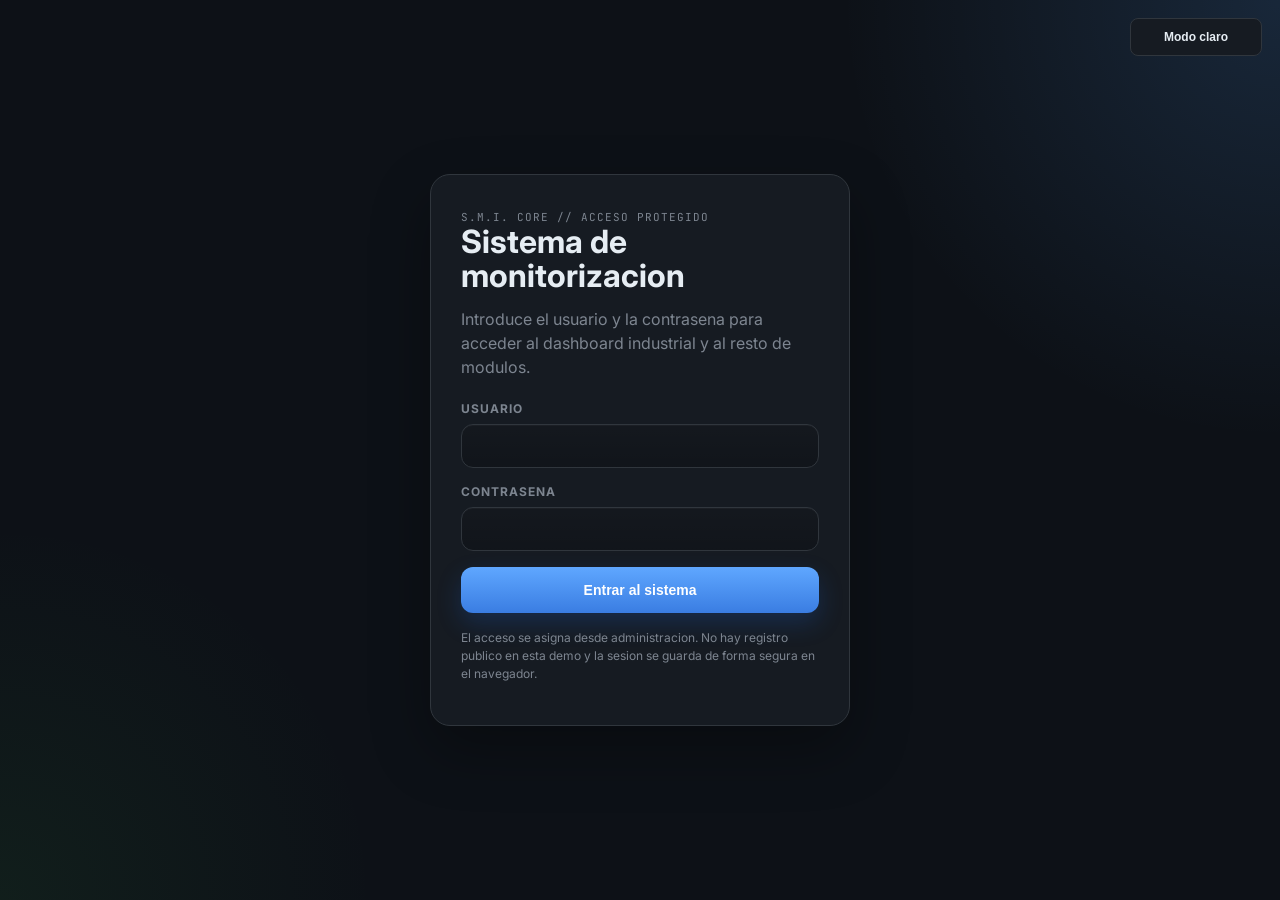
<file: login.html>
<!DOCTYPE html>
<html lang="es">
<head>
    <!--
        ============================================================================
        ARCHIVO: login.html
        DESCRIPCION GENERAL
        ============================================================================

        Este archivo implementa la pantalla de autenticacion del sistema
        S.M.I. CORE.

        Su objetivo principal consiste en solicitar las credenciales de acceso
        antes de permitir que un usuario acceda al dashboard industrial y al resto
        de modulos protegidos de la aplicacion.

        La autenticacion se realiza mediante un formulario HTML tradicional que
        envia el nombre de usuario y la contrasena al endpoint /login del backend.
        El servidor es el responsable de validar las credenciales y, cuando son
        correctas, crear la sesion correspondiente en el navegador.

        La pantalla incorpora tambien un campo oculto denominado "next". Este
        parametro permite conservar la pagina que el usuario intento abrir antes
        de ser redirigido al login. Una vez completada correctamente la
        autenticacion, el backend puede utilizar dicho valor para devolver al
        usuario a su destino original.

        El JavaScript de esta vista realiza principalmente dos tareas:
        - Recuperar de la URL el parametro "next" y copiarlo al campo oculto
          incluido en el formulario.
        - Detectar el parametro "error=1" para mostrar un mensaje cuando las
          credenciales introducidas no han sido validas.

        FLUJO GENERAL DE FUNCIONAMIENTO
        --------------------------------
        1. El usuario accede a la pantalla de login.
        2. Si existe un parametro "next" en la URL, se conserva como destino.
        3. El usuario introduce su nombre de usuario y contrasena.
        4. El navegador envia el formulario mediante POST al endpoint /login.
        5. El backend comprueba las credenciales recibidas.
        6. Si la autenticacion es correcta, el servidor crea la sesion y permite
           continuar hacia el destino correspondiente.
        7. Si las credenciales son incorrectas y el backend devuelve la vista con
           el parametro error=1, se muestra el aviso de acceso incorrecto.

        La seguridad real de la autenticacion corresponde al backend. Esta vista
        solamente recopila las credenciales y representa el resultado recibido.
        ============================================================================
    -->

    <!-- Define la codificacion de caracteres utilizada por el documento. -->
    <meta charset="UTF-8">

    <!--
        Permite que el contenido se adapte correctamente al ancho de dispositivos
        moviles y evita que el navegador utilice una escala de escritorio.
    -->
    <meta name="viewport" content="width=device-width, initial-scale=1.0">

    <!-- Titulo mostrado en la pestana del navegador. -->
    <title>S.M.I. CORE | Acceso</title>

    <!--
        Se recupera la preferencia visual almacenada en localStorage antes de que
        el navegador represente completamente la pagina.

        Si no existe ningun tema guardado bajo la clave "smi-theme", se utiliza
        "dark" como valor predeterminado. Esta ejecucion temprana evita cambios
        visuales perceptibles entre el momento de carga y la aplicacion del tema.
    -->
    <script>
        document.documentElement.setAttribute(
            'data-theme',
            localStorage.getItem('smi-theme') || 'dark'
        );
    </script>

    <!--
        Se cargan las tipografias utilizadas por la aplicacion.
        Inter se utiliza para los textos generales y JetBrains Mono para
        identificadores o textos de caracter tecnico.
    -->
    <link
        href="https://fonts.googleapis.com/css2?family=Inter:wght@400;600;700&family=JetBrains+Mono:wght@500&display=swap"
        rel="stylesheet">

    <!-- Hoja de estilos compartida con el resto de pantallas de S.M.I. CORE. -->
    <link href="theme.css" rel="stylesheet">

    <style>
        /*
         * =========================================================================
         * VARIABLES GLOBALES DE ESTILO
         * =========================================================================
         *
         * Las variables CSS centralizan los colores principales utilizados en la
         * pantalla de acceso. De esta forma se evita repetir valores y se facilita
         * la coherencia visual con el resto del sistema.
         */
        :root {
            --bg-main: #0d1117;
            --panel-bg: #161b22;
            --accent-blue: #58a6ff;
            --border: #30363d;
            --text-main: #e6edf3;
            --text-dim: #7d8590;
            --accent-red: #f85149;
        }

        /*
         * box-sizing: border-box provoca que el padding y los bordes formen parte
         * de la anchura y altura total calculada de los elementos.
         */
        *,
        *::before,
        *::after {
            box-sizing: border-box;
        }

        /*
         * =========================================================================
         * CONFIGURACION GENERAL DE LA PAGINA
         * =========================================================================
         *
         * Se utiliza CSS Grid para centrar el panel de autenticacion tanto
         * horizontal como verticalmente en la pantalla.
         *
         * Los degradados radiales aportan profundidad visual sin interferir con la
         * legibilidad del formulario.
         */
        body {
            margin: 0;
            min-height: 100vh;
            display: grid;
            place-items: center;

            background:
                radial-gradient(
                    circle at top right,
                    rgba(88, 166, 255, 0.15),
                    transparent 28%
                ),
                radial-gradient(
                    circle at bottom left,
                    rgba(63, 185, 80, 0.08),
                    transparent 24%
                ),
                var(--bg-main);

            color: var(--text-main);
            font-family: 'Inter', sans-serif;
            padding: 20px;
        }

        /*
         * =========================================================================
         * CONTENEDOR PRINCIPAL DEL LOGIN
         * =========================================================================
         *
         * La anchura queda limitada a 420 pixeles para mantener una estructura
         * compacta y facilitar la introduccion de credenciales.
         */
        .login-shell {
            width: min(100%, 420px);
            background: var(--panel-bg);
            border: 1px solid var(--border);
            border-radius: 20px;
            padding: 30px;
            overflow: hidden;
            box-shadow: 0 24px 60px rgba(0, 0, 0, 0.32);
        }

        /*
         * Bloque que contiene la identificacion visual y descripcion del sistema.
         */
        .brand {
            margin-bottom: 22px;
        }

        /*
         * Titulo principal de la pantalla.
         */
        .brand h1 {
            margin: 0 0 4px;
            font-size: 2rem;
            line-height: 1.05;
        }

        /*
         * Los textos secundarios utilizan un tono menos destacado para mantener
         * una jerarquia visual clara.
         */
        .brand small,
        .brand p {
            color: var(--text-dim);
        }

        /*
         * La etiqueta superior utiliza una fuente monoespaciada para reforzar su
         * caracter tecnico.
         */
        .brand small {
            font-family: 'JetBrains Mono', monospace;
            font-size: 11px;
            letter-spacing: 1px;
        }

        /*
         * Texto explicativo mostrado bajo el titulo de la aplicacion.
         */
        .brand p {
            margin: 14px 0 0;
            line-height: 1.5;
        }

        /*
         * =========================================================================
         * FORMULARIO DE AUTENTICACION
         * =========================================================================
         *
         * El formulario se organiza verticalmente utilizando CSS Grid.
         */
        form {
            display: grid;
            gap: 16px;
        }

        /*
         * Cada campo agrupa su etiqueta y su elemento de entrada.
         */
        .field {
            display: grid;
            gap: 8px;
        }

        /*
         * Estilo de las etiquetas correspondientes a usuario y contrasena.
         */
        .field label {
            font-size: 12px;
            font-weight: 700;
            letter-spacing: 0.08em;
            text-transform: uppercase;
            color: var(--text-dim);
        }

        /*
         * Los campos ocupan todo el ancho disponible dentro del formulario.
         */
        .field input {
            display: block;
            width: 100%;
            max-width: 100%;
            min-width: 0;
        }

        /*
         * =========================================================================
         * MENSAJE DE ERROR DE AUTENTICACION
         * =========================================================================
         *
         * El aviso permanece oculto mientras no exista ningun error.
         */
        .login-error {
            margin: 0 0 16px;
            padding: 12px 14px;
            border-radius: 12px;
            border: 1px solid rgba(248, 81, 73, 0.35);
            background: rgba(248, 81, 73, 0.08);
            color: #ffb0ac;
            font-size: 13px;
            display: none;
        }

        /*
         * JavaScript anade la clase "visible" cuando la URL indica que las
         * credenciales introducidas no han sido validas.
         */
        .login-error.visible {
            display: block;
        }

        /*
         * =========================================================================
         * BOTON DE ACCESO
         * =========================================================================
         *
         * El boton envia el formulario utilizando el comportamiento HTML
         * establecido mediante method="post" y action="/login".
         */
        .btn-login {
            width: 100%;
            min-height: 46px;
            border: none;
            border-radius: 12px;
            background: linear-gradient(180deg, #5fa7ff 0%, #3a7de2 100%);
            color: #ffffff;
            font-weight: 700;
            font-size: 14px;
            cursor: pointer;
            box-shadow: 0 10px 24px rgba(31, 102, 209, 0.24);
        }

        /*
         * Texto auxiliar situado al final del panel.
         */
        .helper {
            margin-top: 16px;
            color: var(--text-dim);
            font-size: 12px;
            line-height: 1.5;
        }

        /*
         * =========================================================================
         * DISENO RESPONSIVE
         * =========================================================================
         *
         * En pantallas de reducido tamano se disminuyen los espacios interiores y
         * el tamano del titulo para aprovechar mejor el espacio disponible.
         */
        @media (max-width: 560px) {
            .login-shell {
                padding: 22px 18px;
                border-radius: 18px;
            }

            .brand h1 {
                font-size: 1.7rem;
            }
        }
    </style>
</head>

<body class="login-page">

    <!--
        ============================================================================
        CONTENIDO PRINCIPAL DE AUTENTICACION
        ============================================================================
        El panel concentra toda la informacion y controles necesarios para iniciar
        una sesion en S.M.I. CORE.
    -->
    <main class="login-shell">

        <!--
            CABECERA DE LA APLICACION
            Identifica el sistema e informa de que se trata de un acceso protegido.
        -->
        <div class="brand">
            <small>S.M.I. CORE // ACCESO PROTEGIDO</small>

            <h1>Sistema de monitorizacion</h1>

            <p>
                Introduce el usuario y la contrasena para acceder al dashboard industrial y al resto de modulos.
            </p>
        </div>

        <!--
            MENSAJE DE ERROR
            El bloque permanece oculto inicialmente. JavaScript lo hace visible
            cuando el parametro "error" de la URL contiene el valor "1".
        -->
        <div id="loginError" class="login-error">
            Credenciales incorrectas.
        </div>

        <!--
            FORMULARIO DE LOGIN
            ------------------------------------------------------------------------
            method="post":
                Las credenciales se envian dentro del cuerpo de una peticion POST.

            action="/login":
                El navegador envia el formulario directamente al endpoint /login
                gestionado por el backend.

            autocomplete="on":
                Permite que el navegador utilice sus mecanismos habituales de
                autocompletado o gestores de credenciales.
        -->
        <form
            method="post"
            action="/login"
            autocomplete="on">

            <!--
                CAMPO OCULTO DE REDIRECCION
                --------------------------------------------------------------------
                Este valor conserva la ruta que el usuario intento abrir antes de
                ser enviado al login.

                JavaScript sustituye inicialmente "/" por el valor recibido en el
                parametro "next" de la URL cuando dicho parametro existe.
            -->
            <input
                type="hidden"
                name="next"
                id="nextField"
                value="/">

            <!-- Campo utilizado para introducir el nombre de usuario. -->
            <div class="field">
                <label for="username">Usuario</label>

                <!--
                    required impide que el navegador envie el formulario mientras
                    el campo permanezca vacio.
                -->
                <input
                    id="username"
                    name="username"
                    class="input-custom"
                    type="text"
                    required>
            </div>

            <!-- Campo utilizado para introducir la contrasena. -->
            <div class="field">
                <label for="password">Contrasena</label>

                <!--
                    type="password" oculta visualmente los caracteres introducidos.
                    La validacion real de la clave corresponde al backend.
                -->
                <input
                    id="password"
                    name="password"
                    class="input-custom"
                    type="password"
                    required>
            </div>

            <!--
                Al pulsar este boton, el navegador envia el formulario al backend.
                No se utiliza JavaScript para transmitir las credenciales.
            -->
            <button
                type="submit"
                class="btn-login">
                Entrar al sistema
            </button>
        </form>

        <!--
            Se informa de que no existe un mecanismo publico de registro y que las
            cuentas son gestionadas desde la administracion del sistema.
        -->
        <p class="helper">
            El acceso se asigna desde administracion. No hay registro publico en esta demo y la sesion se guarda de forma segura en el navegador.
        </p>
    </main>


    <script>
        /*
         * ============================================================================
         * LOGICA AUXILIAR DE LA PANTALLA DE ACCESO
         * ============================================================================
         *
         * El envio y validacion de credenciales no se realiza desde este script.
         * El formulario HTML se envia directamente al backend.
         *
         * Este bloque unicamente se encarga de:
         * - Recuperar el destino original indicado mediante "next".
         * - Mantener dicho destino dentro del formulario.
         * - Detectar el parametro "error=1".
         * - Mostrar el aviso de credenciales incorrectas cuando corresponde.
         * ============================================================================
         */


        /*
         * RECUPERACION DE LOS PARAMETROS DE LA URL
         * -------------------------------------------------------------------------
         *
         * URLSearchParams proporciona una interfaz para consultar facilmente los
         * valores incluidos en la query string.
         *
         * Por ejemplo, ante una URL como:
         *
         * login.html?next=/reportes.html&error=1
         *
         * params.get('next') devolveria "/reportes.html" y params.get('error')
         * devolveria "1".
         */
        const params = new URLSearchParams(window.location.search);


        /*
         * CONSERVACION DEL DESTINO ORIGINAL
         * -------------------------------------------------------------------------
         *
         * Se obtiene el parametro "next" y se almacena en el campo oculto del
         * formulario.
         *
         * El operador || establece "/" como valor alternativo cuando el parametro
         * no existe o contiene un valor vacio.
         */
        document.getElementById('nextField').value =
            params.get('next') || '/';


        /*
         * COMPROBACION DEL TIPO DE NAVEGACION
         * -------------------------------------------------------------------------
         *
         * window.performance permite consultar informacion relacionada con la
         * navegacion y el rendimiento de la pagina.
         *
         * performance.getEntriesByType('navigation') devuelve las entradas de
         * navegacion registradas por el navegador.
         *
         * La primera entrada contiene, entre otras propiedades, "type", que puede
         * indicar si la pagina se ha cargado normalmente, mediante recarga u otro
         * mecanismo.
         *
         * El operador ?. es un encadenamiento opcional. Evita producir un error si
         * no existe una primera entrada de navegacion.
         *
         * En el comportamiento actual no es necesario realizar ninguna accion
         * adicional cuando la pagina procede de una recarga; la comprobacion se
         * conserva de forma explicita para documentar dicho escenario.
         */
        if (
            window.performance
            && performance.getEntriesByType('navigation')[0]?.type === 'reload'
        ) {
            /*
             * No se aplica ninguna modificacion adicional.
             *
             * El formulario y la representacion actual de la pantalla pueden
             * continuar funcionando de forma normal despues de una recarga.
             */
        }


        /*
         * VISUALIZACION DEL ERROR DE AUTENTICACION
         * -------------------------------------------------------------------------
         *
         * Cuando el backend devuelve al usuario a la pagina de login despues de
         * unas credenciales incorrectas, puede incluir el parametro:
         *
         * error=1
         *
         * La vista detecta dicho valor y anade la clase CSS "visible" al mensaje de
         * error. Como consecuencia, el bloque deja de tener display:none y aparece
         * en pantalla.
         */
        if (params.get('error') === '1') {
            document
                .getElementById('loginError')
                .classList
                .add('visible');
        }
    </script>


    <!--
        Script compartido encargado de gestionar el tema visual de la aplicacion y
        mantener la preferencia seleccionada por el usuario.
    -->
    <script src="theme.js"></script>
</body>
</html>
</file>
<file: theme.css>
/* ==========================================================================
   ARCHIVO: theme.css
   TEMA GLOBAL COMPARTIDO DE S.M.I. CORE
   --------------------------------------------------------------------------

   Este archivo centraliza los estilos reutilizables que comparten las distintas
   vistas de la aplicacion S.M.I. CORE.

   Su objetivo es evitar duplicaciones de CSS y proporcionar una apariencia
   coherente entre pantallas que comparten componentes visuales y patrones de
   interaccion.

   RESPONSABILIDADES PRINCIPALES
   -----------------------------
   1. Definir la apariencia global del modo claro.
   2. Adaptar botones, tarjetas, inputs y componentes al tema seleccionado.
   3. Gestionar el aspecto visual del selector de tema.
   4. Definir el modal de confirmacion de cierre de sesion.
   5. Implementar el comportamiento visual del menu movil compartido.
   6. Unificar inputs, selects y controles de formulario.
   7. Dibujar iconos auxiliares mediante CSS.
   8. Sustituir elementos visuales dependientes del navegador.
   9. Personalizar Flatpickr en modo oscuro y claro.
   10. Mantener consistencia visual entre todas las vistas del proyecto.

   Muchas reglas utilizan !important de forma intencionada porque este archivo se
   carga como capa global de unificacion sobre estilos locales de otras vistas.

   Este archivo no contiene logica JavaScript. El comportamiento dinamico del tema,
   menu lateral y cierre de sesion se implementa desde theme.js.
   ========================================================================== */

/* ==========================================================================
   VARIABLES PRINCIPALES DEL MODO CLARO
   --------------------------------------------------------------------------
   El selector [data-theme="light"] permite sobrescribir las variables generales
   cuando el usuario activa el tema claro. Al trabajar con variables CSS, gran
   parte de la interfaz se adapta automaticamente sin redefinir cada componente.
   ========================================================================== */
:root[data-theme="light"] {
    /* Fondo general de la aplicacion. */
    --bg-main: #f4f7fb;

    /* Fondo de paneles y tarjetas. */
    --panel-bg: #ffffff;

    /* Color principal para enlaces, focos y acciones. */
    --accent-blue: #1f66d1;

    /* Color asociado a estados correctos. */
    --accent-green: #20844f;

    /* Color asociado a errores, alertas y peligro. */
    --accent-red: #cb3d3d;

    /* Color de advertencia. */
    --accent-orange: #b97212;

    /* Color auxiliar de determinados indicadores. */
    --accent-purple: #6b57d6;

    /* Color comun de bordes y separadores. */
    --border: #d8e1ec;

    /* Color del texto principal. */
    --text-main: #142133;

    /* Color del texto secundario. */
    --text-dim: #5d6d80;

    /* Lineas principales del plano de planta. */
    --blueprint-line: #80a5cf;

    /* Cuadricula secundaria del plano. */
    --blueprint-grid: #dbe8f6;
}

/* Aplica al BODY la paleta general definida para el modo claro. */
:root[data-theme="light"] body {
    background-color: var(--bg-main);
    color: var(--text-main);
}

/*
 * Bootstrap fuerza texto blanco mediante .text-white. En modo claro se sustituye
 * por el color principal para conservar contraste.
 */
:root[data-theme="light"] .text-white {
    color: var(--text-main) !important;
}

:root[data-theme="light"] .text-muted {
    color: #66788b !important;
}

:root[data-theme="light"] .btn-download,
:root[data-theme="light"] .btn-save-settings {
    color: #ffffff;
}

/*
 * Botones secundarios en modo claro: superficie blanca, borde suave y texto
 * oscuro para mantener una jerarquia menor que las acciones principales.
 */
:root[data-theme="light"] body .btn-factory,
:root[data-theme="light"] body .btn-secondary-custom {
    background: #ffffff;
    color: var(--text-main) !important;
    border-color: #bfd0e4;
    box-shadow: 0 1px 2px rgba(20, 33, 51, 0.06);
}

:root[data-theme="light"] body .btn-factory:hover,
:root[data-theme="light"] body .btn-secondary-custom:hover {
    background: #eef4fb;
    border-color: #97b8df;
}

:root[data-theme="light"] body .btn-factory[style*="accent-blue"],
:root[data-theme="light"] body .btn-secondary-custom[style*="accent-blue"] {
    color: var(--accent-blue) !important;
    border-color: rgba(31, 102, 209, 0.35) !important;
}

:root[data-theme="light"] body .btn-factory[style*="accent-green"] {
    color: var(--accent-green) !important;
    border-color: rgba(32, 132, 79, 0.35) !important;
}

/* ==========================================================================
   SUPERFICIES Y CONTROLES EN MODO CLARO
   --------------------------------------------------------------------------
   Se unifican fondos, colores y bordes de componentes que en el tema oscuro
   utilizan superficies casi negras.
   ========================================================================== */
:root[data-theme="light"] body .report-icon,
:root[data-theme="light"] body .asset-icon-box,
:root[data-theme="light"] body .telemetry-item,
:root[data-theme="light"] body .task-card,
:root[data-theme="light"] body .health-bar-bg,
:root[data-theme="light"] body .input-custom,
:root[data-theme="light"] body .input-factory,
:root[data-theme="light"] body .input-audit,
:root[data-theme="light"] body .diagnostic-item,
:root[data-theme="light"] body select,
:root[data-theme="light"] body input,
:root[data-theme="light"] body textarea {
    background: #f8fbff;
    color: var(--text-main);
    border-color: #d5e1ee;
    box-shadow: none;
}

:root[data-theme="light"] body .asset-card {
    background: linear-gradient(180deg, #ffffff 0%, #f8fbff 100%);
    box-shadow: 0 10px 24px rgba(20, 33, 51, 0.05);
}

:root[data-theme="light"] body .asset-card.warning {
    background: linear-gradient(180deg, rgba(185, 114, 18, 0.08) 0%, rgba(185, 114, 18, 0.03) 100%);
}

:root[data-theme="light"] body .asset-card.danger {
    background: linear-gradient(180deg, rgba(203, 61, 61, 0.08) 0%, rgba(203, 61, 61, 0.03) 100%);
}

:root[data-theme="light"] body .health-good,
:root[data-theme="light"] body .health-warn,
:root[data-theme="light"] body .health-crit {
    box-shadow: none;
}

/*
 * El plano de planta sustituye el fondo oscuro por una superficie clara sin perder
 * profundidad visual.
 */
:root[data-theme="light"] body .map-container {
    background: linear-gradient(180deg, #f8fbff 0%, #edf4fb 100%);
    border-color: #cbd9e8;
    box-shadow: inset 0 0 0 1px rgba(31, 102, 209, 0.05);
}

:root[data-theme="light"] body .sensor-point {
    border-color: #f8fbff;
}

:root[data-theme="light"] body .sensor-id {
    background: rgba(255, 255, 255, 0.94);
    color: #17304d;
    border-color: #c7d8eb;
}

:root[data-theme="light"] body .sensor-tooltip {
    background: rgba(255, 255, 255, 0.96);
    color: var(--text-main);
    border-color: #c7d8eb;
    box-shadow: 0 14px 30px rgba(20, 33, 51, 0.14);
}

:root[data-theme="light"] body .tooltip-ok {
    border-color: #c7d8eb;
    box-shadow: 0 12px 26px rgba(20, 33, 51, 0.12);
}

:root[data-theme="light"] body .tooltip-alert {
    box-shadow: 0 14px 28px rgba(203, 61, 61, 0.16);
}

:root[data-theme="light"] body input[type="date"].input-custom,
:root[data-theme="light"] body select.input-custom,
:root[data-theme="light"] body select.input-factory,
:root[data-theme="light"] body select.input-audit,
:root[data-theme="light"] body input.input-factory,
:root[data-theme="light"] body input.input-audit,
:root[data-theme="light"] body input[type="search"].input-audit {
    color-scheme: light;
}

/*
 * El icono de calendario se incorpora mediante un SVG embebido en una data URI,
 * evitando depender de un fichero externo.
 */
:root[data-theme="light"] body input[type="date"].input-custom {
    background-image: url("data:image/svg+xml,%3Csvg xmlns='http://www.w3.org/2000/svg' width='14' height='14' viewBox='0 0 24 24' fill='none' stroke='%23566b84' stroke-width='2.2' stroke-linecap='round' stroke-linejoin='round'%3E%3Cpath d='M8 2v4'/%3E%3Cpath d='M16 2v4'/%3E%3Crect width='18' height='18' x='3' y='4' rx='2'/%3E%3Cpath d='M3 10h18'/%3E%3C/svg%3E");
    background-repeat: no-repeat;
    background-position: right 10px center;
    background-size: 13px 13px;
}

:root[data-theme="light"] body .btn-audit {
    background: #ffffff;
    color: var(--text-main);
    border-color: #bfd0e4;
}

:root[data-theme="light"] body .btn-audit.primary {
    color: #ffffff;
    border-color: var(--accent-blue);
}

/*
 * Contenedor del selector de tema. El margen superior lo separa del resto de
 * opciones del sidebar.
 */
.theme-toggle-wrap {
    margin-top: 14px;
}

/* ==========================================================================
   SINCRONIZACION VISUAL DEL SIDEBAR
   --------------------------------------------------------------------------
   Mientras theme.js recompone el menu lateral, la zona dinamica se mantiene
   oculta para evitar parpadeos o estados intermedios durante la carga.
   ========================================================================== */
html:not(.sidebar-ready) .sidebar-footer {
    visibility: hidden;
    opacity: 0;
}

html.sidebar-ready .sidebar-footer {
    visibility: visible;
    opacity: 1;
    transition: opacity 0.18s ease;
}

/* ==========================================================================
   BOTON REUTILIZABLE DE CAMBIO DE TEMA
   --------------------------------------------------------------------------
   Este control puede insertarse en distintas vistas para alternar entre el modo
   claro y oscuro manteniendo una apariencia uniforme.
   ========================================================================== */
.theme-toggle {
    width: 100%;
    border: 1px solid var(--border);
    border-radius: 8px;
    background: transparent;
    color: var(--text-main);
    min-height: 38px;
    padding: 8px 12px;
    font-size: 12px;
    font-weight: 700;
    transition: background 0.2s ease, border-color 0.2s ease, color 0.2s ease;
}

.theme-toggle:hover {
    background: rgba(88, 166, 255, 0.08);
    border-color: rgba(88, 166, 255, 0.35);
}

/*
 * Variante flotante del selector de tema para vistas donde no se integra dentro
 * del menu lateral.
 */
.theme-toggle-floating {
    position: fixed;
    top: 18px;
    right: 18px;
    width: auto;
    min-width: 132px;
    z-index: 1100;
    background: var(--panel-bg);
}

/* ==========================================================================
   CIERRE DE SESION
   --------------------------------------------------------------------------
   El enlace de logout utiliza colores de peligro para diferenciarlo del resto de
   acciones de navegacion.
   ========================================================================== */
.logout-link {
    color: #ff8f88 !important;
    border: 1px solid rgba(248, 81, 73, 0.24);
    background: rgba(248, 81, 73, 0.05);
}

.logout-link:hover {
    background: rgba(248, 81, 73, 0.08) !important;
    border-color: rgba(248, 81, 73, 0.35);
    color: #ffb4ae !important;
}

/*
 * Mientras el modal permanece abierto se bloquea el desplazamiento del contenido
 * situado debajo.
 */
.logout-modal-open {
    overflow: hidden !important;
}

/*
 * Contenedor global del modal. inset: 0 hace que cubra toda la ventana.
 */
.logout-confirm-modal {
    position: fixed;
    inset: 0;
    z-index: 3000;
    display: none;
}

.logout-confirm-modal.visible {
    display: block;
}

/*
 * Capa semitransparente situada entre la pagina y el cuadro de confirmacion.
 */
.logout-confirm-backdrop {
    position: absolute;
    inset: 0;
    background: rgba(4, 8, 13, 0.72);
    backdrop-filter: blur(4px);
}

/*
 * Dialogo principal de confirmacion. La funcion min() limita su anchura para que
 * siga siendo usable en escritorio y movil.
 */
.logout-confirm-dialog {
    position: relative;
    width: min(100% - 28px, 420px);
    margin: min(16vh, 120px) auto 0;
    padding: 24px;
    border-radius: 16px;
    border: 1px solid rgba(248, 81, 73, 0.2);
    background: linear-gradient(180deg, rgba(22,27,34,0.98) 0%, rgba(13,17,23,0.98) 100%);
    box-shadow: 0 28px 64px rgba(0, 0, 0, 0.42);
}

.logout-confirm-eyebrow {
    color: #ff8f88;
    font-size: 11px;
    font-weight: 700;
    text-transform: uppercase;
    letter-spacing: 0.08em;
    margin-bottom: 10px;
}

.logout-confirm-title {
    margin: 0 0 10px;
    color: var(--text-main);
    font-size: 1.45rem;
    font-weight: 700;
}

.logout-confirm-text {
    margin: 0;
    color: var(--text-dim);
    line-height: 1.6;
    font-size: 14px;
}

.logout-confirm-actions {
    display: flex;
    gap: 10px;
    justify-content: flex-end;
    margin-top: 22px;
}

.logout-confirm-button {
    display: inline-flex;
    align-items: center;
    justify-content: center;
    min-width: 122px;
    min-height: 42px;
    padding: 8px 14px;
    border-radius: 11px;
    border: 1px solid rgba(255, 255, 255, 0.1);
    text-decoration: none;
    font-size: 13px;
    font-weight: 700;
    color: var(--text-main);
    background: rgba(255, 255, 255, 0.03);
    cursor: pointer;
}

.logout-confirm-cancel:hover {
    border-color: rgba(88, 166, 255, 0.26);
    color: var(--accent-blue);
}

/*
 * Variante de peligro utilizada para confirmar definitivamente el cierre de
 * sesion.
 */
.logout-confirm-danger {
    color: #fff1f0;
    background: linear-gradient(180deg, rgba(248,81,73,0.92) 0%, rgba(213,58,50,0.92) 100%);
    border-color: rgba(248, 81, 73, 0.4);
    box-shadow: 0 10px 24px rgba(248, 81, 73, 0.2);
}

.logout-confirm-danger:hover {
    color: #ffffff;
    filter: brightness(1.04);
}

:root[data-theme="light"] /* ==========================================================================
   CIERRE DE SESION
   --------------------------------------------------------------------------
   El enlace de logout utiliza colores de peligro para diferenciarlo del resto de
   acciones de navegacion.
   ========================================================================== */
.logout-link {
    color: #c13f3a !important;
    background: rgba(203, 61, 61, 0.06);
    border-color: rgba(203, 61, 61, 0.24);
}

:root[data-theme="light"] /*
 * Capa semitransparente situada entre la pagina y el cuadro de confirmacion.
 */
.logout-confirm-backdrop {
    background: rgba(20, 33, 51, 0.34);
}

:root[data-theme="light"] /*
 * Dialogo principal de confirmacion. La funcion min() limita su anchura para que
 * siga siendo usable en escritorio y movil.
 */
.logout-confirm-dialog {
    border-color: rgba(203, 61, 61, 0.16);
    background: linear-gradient(180deg, rgba(255,255,255,0.98) 0%, rgba(244,247,251,0.98) 100%);
    box-shadow: 0 24px 52px rgba(20, 33, 51, 0.18);
}

:root[data-theme="light"] .logout-confirm-eyebrow {
    color: #c13f3a;
}

:root[data-theme="light"] .logout-confirm-cancel {
    background: rgba(255, 255, 255, 0.9);
    border-color: rgba(31, 102, 209, 0.18);
}

@media (max-width: 560px) {
    /* Version compacta del conmutador para movil. */
    /*
 * Contenedor del selector de tema. El margen superior lo separa del resto de
 * opciones del sidebar.
 */
.theme-toggle-wrap {
        margin-top: 10px;
    }

    .theme-toggle {
        min-height: 34px;
        font-size: 11px;
        padding: 7px 10px;
    }

    /*
 * Variante flotante del selector de tema para vistas donde no se integra dentro
 * del menu lateral.
 */
.theme-toggle-floating {
        top: 12px;
        right: 12px;
        min-width: 112px;
    }

    /*
 * Dialogo principal de confirmacion. La funcion min() limita su anchura para que
 * siga siendo usable en escritorio y movil.
 */
.logout-confirm-dialog {
        width: min(100% - 20px, 420px);
        margin-top: 90px;
        padding: 20px 18px;
    }

    .logout-confirm-actions {
        flex-direction: column-reverse;
    }

    .logout-confirm-button {
        width: 100%;
    }

}

/* ==========================================================================
   MENU MOVIL COMPARTIDO
   --------------------------------------------------------------------------
   En telefonos el sidebar pasa a convertirse en un panel superior plegable para
   evitar rejillas de navegacion demasiado comprimidas.

   La logica de theme.js agrega o elimina las clases has-mobile-sidebar y
   mobile-sidebar-open. Este archivo define unicamente su representacion visual.
   ========================================================================== */
/*
 * El boton hamburguesa permanece oculto fuera del breakpoint movil.
 */
.mobile-nav-toggle {
    display: none;
}

@media (max-width: 560px) {
    /*
     * Se reserva espacio superior para evitar que la barra fija cubra el contenido.
     */
    body.has-mobile-sidebar {
        padding-top: 78px !important;
    }

    /*
     * El sidebar se convierte en una cabecera superior fija y plegable.
     */
    body.has-mobile-sidebar .sidebar {
        position: fixed !important;
        top: 0 !important;
        left: 0 !important;
        right: 0 !important;
        width: 100% !important;
        max-width: 100% !important;
        height: auto !important;
        max-height: 74px !important;
        padding: 14px 14px 12px !important;
        overflow: hidden !important;
        border-right: none !important;
        border-bottom: 1px solid var(--border) !important;
        background: color-mix(in srgb, var(--panel-bg) 92%, #000 8%) !important;
        backdrop-filter: blur(14px);
        box-shadow: 0 12px 30px rgba(0, 0, 0, 0.22);
        transition: max-height 0.24s ease, box-shadow 0.24s ease;
    }

    body.has-mobile-sidebar .logo-box {
        display: flex !important;
        align-items: center !important;
        justify-content: space-between !important;
        gap: 12px;
        margin-bottom: 0 !important;
        padding-left: 0 !important;
    }

    body.has-mobile-sidebar .logo-box h5 {
        margin-bottom: 2px !important;
    }

    body.has-mobile-sidebar /*
 * Contenedor del selector de tema. El margen superior lo separa del resto de
 * opciones del sidebar.
 */
.theme-toggle-wrap {
        display: none !important;
    }

    body.mobile-sidebar-open /*
 * Contenedor del selector de tema. El margen superior lo separa del resto de
 * opciones del sidebar.
 */
.theme-toggle-wrap {
        display: block !important;
        width: 100%;
        margin-top: 12px;
    }

    body.mobile-sidebar-open .theme-toggle {
        width: 100%;
    }

    /*
 * El boton hamburguesa permanece oculto fuera del breakpoint movil.
 */
.mobile-nav-toggle {
        display: inline-flex;
        align-items: center;
        justify-content: center;
        gap: 4px;
        flex-direction: column;
        width: 46px;
        min-width: 46px;
        height: 42px;
        border-radius: 12px;
        border: 1px solid var(--border);
        background: rgba(255, 255, 255, 0.03);
        color: var(--text-main);
        transition: background 0.2s ease, border-color 0.2s ease, transform 0.2s ease;
    }

    .mobile-nav-toggle:hover {
        background: rgba(88, 166, 255, 0.08);
        border-color: rgba(88, 166, 255, 0.35);
    }

    .mobile-nav-toggle-line {
        display: block;
        width: 18px;
        height: 2px;
        border-radius: 999px;
        background: currentColor;
        transition: transform 0.2s ease, opacity 0.2s ease;
    }

    body.mobile-sidebar-open .mobile-nav-toggle-line:nth-child(1) {
        transform: translateY(6px) rotate(45deg);
    }

    body.mobile-sidebar-open .mobile-nav-toggle-line:nth-child(2) {
        opacity: 0;
    }

    body.mobile-sidebar-open .mobile-nav-toggle-line:nth-child(3) {
        transform: translateY(-6px) rotate(-45deg);
    }

    body.has-mobile-sidebar .nav-list,
    body.has-mobile-sidebar .sidebar-footer {
        display: none !important;
    }

    /*
     * Al abrir el menu se amplia hasta casi toda la altura dinamica del viewport.
     */
    body.mobile-sidebar-open .sidebar {
        max-height: calc(100dvh - 10px) !important;
        overflow-y: auto !important;
        box-shadow: 0 18px 42px rgba(0, 0, 0, 0.32);
    }

    body.mobile-sidebar-open .nav-list,
    body.mobile-sidebar-open .sidebar-footer {
        display: flex !important;
        flex-direction: column !important;
        gap: 8px !important;
        margin-top: 14px !important;
        padding-bottom: 6px !important;
    }

    body.mobile-sidebar-open .sidebar-divider,
    body.mobile-sidebar-open .sidebar-label {
        display: block !important;
    }

    body.mobile-sidebar-open .nav-item {
        width: 100% !important;
        min-height: 44px !important;
        margin-bottom: 0 !important;
        justify-content: flex-start !important;
        text-align: left !important;
        white-space: normal !important;
        overflow-wrap: anywhere !important;
        padding: 11px 14px !important;
        font-size: 14px !important;
    }

    body.has-mobile-sidebar .main-content {
        margin-left: 0 !important;
    }
}

/* ==========================================================================
   CONTROLES DE FORMULARIO COMPARTIDOS
   --------------------------------------------------------------------------
   Estas reglas unifican inputs, selects, botones personalizados y envolturas de
   fecha procedentes de distintas vistas.

   El uso de body aumenta ligeramente la especificidad y !important permite que
   esta capa global prevalezca sobre estilos locales incompatibles.
   ========================================================================== */
/*
 * Altura, borde, fondo, color y transiciones comunes de los controles.
 */
body .custom-select-btn,
body .input-custom,
body .input-factory,
body .input-audit,
body .control,
body .field input,
body .field select,
body .flatpickr-input {
    min-height: 44px !important;
    border-radius: 12px !important;
    border: 1px solid var(--border) !important;
    background: linear-gradient(180deg, rgba(255,255,255,0.03) 0%, rgba(255,255,255,0.015) 100%), var(--bg-main) !important;
    color: var(--text-main) !important;
    box-shadow: inset 0 1px 0 rgba(255,255,255,0.03) !important;
    transition: border-color 0.2s ease, box-shadow 0.2s ease, background 0.2s ease !important;
}

/*
 * Altura, borde, fondo, color y transiciones comunes de los controles.
 */
body .custom-select-btn,
body .input-custom,
body .input-factory,
body .input-audit,
body .control,
body .field input,
body .field select,
body .flatpickr-input {
    padding: 0 42px 0 14px !important;
    font-size: 13px !important;
}

/* Estado hover compartido por los controles de formulario. */
body .custom-select-btn:hover,
body .input-custom:hover,
body .input-factory:hover,
body .input-audit:hover,
body .control:hover,
body .field input:hover,
body .field select:hover,
body .flatpickr-input:hover {
    border-color: #4b5563 !important;
}

/*
 * Estado de foco compartido. El halo azul facilita identificar el control activo.
 */
body .custom-select-btn:focus,
body .input-custom:focus,
body .input-factory:focus,
body .input-audit:focus,
body .control:focus,
body .field input:focus,
body .field select:focus,
body .flatpickr-input:focus {
    outline: none !important;
    border-color: rgba(88, 166, 255, 0.55) !important;
    box-shadow: 0 0 0 3px rgba(88, 166, 255, 0.12) !important;
}

/* ==========================================================================
   SELECT NATIVO PERSONALIZADO
   --------------------------------------------------------------------------
   Se elimina la flecha que dibuja cada navegador y se sustituye por un SVG
   embebido para mantener la misma apariencia en todos los sistemas.
   ========================================================================== */
body select.input-custom,
body select.input-factory,
body select.input-audit,
body select.control,
body .field select {
    /* Sustituimos la flecha nativa por una propia para que todos los selects
       se vean igual independientemente del navegador o del sistema operativo. */
    appearance: none !important;
    -webkit-appearance: none !important;
    -moz-appearance: none !important;
    background-image: url("data:image/svg+xml,%3Csvg xmlns='http://www.w3.org/2000/svg' width='14' height='14' viewBox='0 0 24 24' fill='none' stroke='%23a7b7ca' stroke-width='2.4' stroke-linecap='round' stroke-linejoin='round'%3E%3Cpath d='m6 9 6 6 6-6'/%3E%3C/svg%3E") !important;
    background-repeat: no-repeat !important;
    background-position: right 14px center !important;
    background-size: 14px 14px !important;
    cursor: pointer !important;
}

/* ==========================================================================
   ENVOLTURAS DE CAMPOS DE FECHA
   --------------------------------------------------------------------------
   Los pseudo-elementos permiten dibujar un icono de calendario sin modificar el
   HTML de cada formulario.
   ========================================================================== */
body .date-shell,
body .input-shell {
    /* Envolturas auxiliares para dibujar iconos sin ensuciar el HTML. */
    position: relative !important;
}

body .date-shell::before,
body .input-shell::before {
    /* Marco exterior del icono de calendario. */
    content: "" !important;
    position: absolute !important;
    top: 50% !important;
    right: 14px !important;
    transform: translateY(-50%) !important;
    width: 16px !important;
    height: 16px !important;
    border: 1.8px solid #c8d2de !important;
    border-radius: 4px !important;
    box-shadow: inset 0 -2px 0 rgba(200, 210, 222, 0.35) !important;
    pointer-events: none !important;
}

body .date-shell::after,
body .input-shell::after {
    /* Lineas superiores del icono de calendario. */
    content: "" !important;
    position: absolute !important;
    top: calc(50% - 5px) !important;
    right: 18px !important;
    width: 8px !important;
    height: 2px !important;
    background: #c8d2de !important;
    border-radius: 999px !important;
    pointer-events: none !important;
    box-shadow:
        0 -4px 0 0 #c8d2de,
        -4px -4px 0 -1px #c8d2de,
        4px -4px 0 -1px #c8d2de !important;
}

/* ==========================================================================
   PERSONALIZACION GLOBAL DE FLATPICKR
   --------------------------------------------------------------------------
   Flatpickr es la libreria externa utilizada para seleccionar fechas y horas.

   Estas reglas sustituyen su aspecto predeterminado para integrarlo con la
   identidad visual del sistema. Reportes, historico y formularios de fecha
   comparten asi una misma familia visual.
   ========================================================================== */
/* Contenedor exterior del calendario en modo oscuro. */
body .flatpickr-calendar {
    background: #161b22 !important;
    border: 1px solid #2f3843 !important;
    border-radius: 16px !important;
    box-shadow: 0 22px 40px rgba(0,0,0,0.38) !important;
    overflow: hidden !important;
}

body .flatpickr-months {
    background: linear-gradient(180deg, rgba(255,255,255,0.03) 0%, rgba(255,255,255,0.01) 100%) !important;
    border-bottom: 1px solid rgba(255,255,255,0.05) !important;
    padding-top: 6px !important;
}

/*
 * Se unifican color y relleno de textos y controles internos de Flatpickr.
 */
body .flatpickr-current-month,
body .flatpickr-current-month .flatpickr-monthDropdown-months,
body .flatpickr-current-month input.cur-year,
body .flatpickr-months .flatpickr-month,
body .flatpickr-weekdays,
body span.flatpickr-weekday,
body .flatpickr-time input,
body .flatpickr-time .flatpickr-time-separator,
body .flatpickr-time .flatpickr-am-pm,
body .flatpickr-day {
    color: #e6edf3 !important;
    fill: #e6edf3 !important;
}

body .flatpickr-current-month {
    padding-top: 8px !important;
    font-size: 18px !important;
    font-weight: 700 !important;
}

body .flatpickr-current-month .flatpickr-monthDropdown-months:hover,
body .flatpickr-current-month input.cur-year:hover {
    background: rgba(88,166,255,0.08) !important;
    border-radius: 8px !important;
}

body .flatpickr-weekdays {
    background: transparent !important;
}

body span.flatpickr-weekday {
    font-size: 12px !important;
    font-weight: 700 !important;
    opacity: 0.92 !important;
}

body .flatpickr-days {
    padding: 2px 0 8px !important;
}

body .flatpickr-rContainer,
body .flatpickr-days,
body .flatpickr-days .dayContainer {
    /* Forzamos anchura estable para evitar rejillas desalineadas. */
    width: 100% !important;
    min-width: 0 !important;
}

body .flatpickr-days .dayContainer {
    /* Las semanas se dibujan como filas flexibles de 7 dias. */
    display: flex !important;
    flex-wrap: wrap !important;
}

body .flatpickr-day {
    /* Cada celda ocupa exactamente 1/7 del calendario visible. */
    box-sizing: border-box !important;
    flex: 0 0 calc(100% / 7) !important;
    width: calc(100% / 7) !important;
    max-width: calc(100% / 7) !important;
    border-radius: 999px !important;
    height: 38px !important;
    line-height: 38px !important;
    font-weight: 600 !important;
}

body .flatpickr-day.flatpickr-disabled,
body .flatpickr-day.prevMonthDay,
body .flatpickr-day.nextMonthDay {
    /* Los dias fuera del mes se ven, pero con menos protagonismo. */
    color: #697587 !important;
}

body .flatpickr-day.today {
    border-color: rgba(88, 166, 255, 0.7) !important;
    color: #eef5ff !important;
}

/*
 * Estados visuales de un dia seleccionado o de los extremos de un rango.
 */
body .flatpickr-day.selected,
body .flatpickr-day.startRange,
body .flatpickr-day.endRange,
body .flatpickr-day.selected:hover,
body .flatpickr-day.startRange:hover,
body .flatpickr-day.endRange:hover {
    background: linear-gradient(180deg, #2f81f7 0%, #1f6feb 100%) !important;
    border-color: #2f81f7 !important;
    color: #ffffff !important;
}

body .flatpickr-day.today:hover,
body .flatpickr-day:hover {
    background: rgba(88,166,255,0.1) !important;
}

body .flatpickr-months .flatpickr-prev-month,
body .flatpickr-months .flatpickr-next-month {
    padding: 8px 12px !important;
}

body .flatpickr-months .flatpickr-prev-month svg,
body .flatpickr-months .flatpickr-next-month svg {
    width: 15px !important;
    height: 15px !important;
    fill: #c9d6e4 !important;
}

body .flatpickr-months .flatpickr-prev-month:hover svg,
body .flatpickr-months .flatpickr-next-month:hover svg {
    fill: #58a6ff !important;
}

/* ==========================================================================
   SELECTOR HORARIO DE FLATPICKR
   --------------------------------------------------------------------------
   Esta parte solo aparece en vistas que permiten seleccionar fecha y hora.
   ========================================================================== */
body .flatpickr-time {
    /* Pie de seleccion horaria para vistas que usan fecha y hora. */
    border-top: 1px solid rgba(255,255,255,0.08) !important;
    background: rgba(255,255,255,0.02) !important;
    height: 46px !important;
}

body .flatpickr-time .numInputWrapper {
    background: #263241 !important;
}

body .flatpickr-time .numInputWrapper span {
    border-left: 1px solid rgba(255,255,255,0.12) !important;
    width: 28px !important;
    background: #314055 !important;
    overflow: visible !important;
}

body .flatpickr-time .numInputWrapper span.arrowUp::after {
    /* Indicador de incremento para horas/minutos. */
    border-bottom-color: #ffffff !important;
    border-width: 0 4px 5px 4px !important;
    top: 5px !important;
}

body .flatpickr-time .numInputWrapper span.arrowDown::after {
    /* Indicador de decremento para horas/minutos. */
    border-top-color: #ffffff !important;
    border-width: 5px 4px 0 4px !important;
    top: auto !important;
    bottom: 5px !important;
}

body .flatpickr-time .numInputWrapper:hover,
body .flatpickr-time .numInputWrapper span:hover {
    background: #3a4e68 !important;
}

body .flatpickr-time .flatpickr-time-separator {
    color: #f4f8fc !important;
    font-weight: 700 !important;
}

body .flatpickr-time input:hover,
body .flatpickr-time .flatpickr-am-pm:hover,
body .flatpickr-time input:focus,
body .flatpickr-time .flatpickr-am-pm:focus,
body .flatpickr-time .numInputWrapper span:hover {
    background: rgba(88,166,255,0.12) !important;
}

/* ==========================================================================
   EQUIVALENCIAS EN MODO CLARO
   --------------------------------------------------------------------------
   Esta seccion reproduce los componentes globales anteriores sobre superficies
   claras manteniendo contraste, jerarquia visual y consistencia entre vistas.

   Las dimensiones y el comportamiento no cambian; solo se adaptan los valores
   visuales necesarios para el tema claro.
   ========================================================================== */
:root[data-theme="light"] body .custom-select-btn,
:root[data-theme="light"] body .input-custom,
:root[data-theme="light"] body .input-factory,
:root[data-theme="light"] body .input-audit,
:root[data-theme="light"] body .control,
:root[data-theme="light"] body .field input,
:root[data-theme="light"] body .field select,
:root[data-theme="light"] body .flatpickr-input {
    background: linear-gradient(180deg, #ffffff 0%, #f8fbff 100%) !important;
    border-color: #d5e1ee !important;
    color: #142133 !important;
    box-shadow: inset 0 1px 0 rgba(255,255,255,0.8) !important;
}

:root[data-theme="light"] body .custom-select-btn:hover,
:root[data-theme="light"] body .input-custom:hover,
:root[data-theme="light"] body .input-factory:hover,
:root[data-theme="light"] body .input-audit:hover,
:root[data-theme="light"] body .control:hover,
:root[data-theme="light"] body .field input:hover,
:root[data-theme="light"] body .field select:hover,
:root[data-theme="light"] body .flatpickr-input:hover {
    border-color: #97b8df !important;
}

:root[data-theme="light"] body select.input-custom,
:root[data-theme="light"] body select.input-factory,
:root[data-theme="light"] body select.input-audit,
:root[data-theme="light"] body select.control,
:root[data-theme="light"] body .field select {
    /* La flecha del select tambien cambia de tono para mantener legibilidad. */
    background-image: url("data:image/svg+xml,%3Csvg xmlns='http://www.w3.org/2000/svg' width='14' height='14' viewBox='0 0 24 24' fill='none' stroke='%235d6d80' stroke-width='2.4' stroke-linecap='round' stroke-linejoin='round'%3E%3Cpath d='m6 9 6 6 6-6'/%3E%3C/svg%3E") !important;
}

:root[data-theme="light"] body .date-shell::before,
:root[data-theme="light"] body .input-shell::before {
    border-color: #5d6d80 !important;
    box-shadow: inset 0 -2px 0 rgba(93, 109, 128, 0.22) !important;
}

:root[data-theme="light"] body .date-shell::after,
:root[data-theme="light"] body .input-shell::after {
    background: #5d6d80 !important;
    box-shadow:
        0 -4px 0 0 #5d6d80,
        -4px -4px 0 -1px #5d6d80,
        4px -4px 0 -1px #5d6d80 !important;
}

:root[data-theme="light"] /* Contenedor exterior del calendario en modo oscuro. */
body .flatpickr-calendar {
    background: #ffffff !important;
    border-color: #d5e1ee !important;
    box-shadow: 0 16px 30px rgba(20,33,51,0.16) !important;
}

:root[data-theme="light"] body .flatpickr-months {
    background: linear-gradient(180deg, rgba(31,102,209,0.04) 0%, rgba(255,255,255,0.9) 100%) !important;
    border-bottom-color: #e3edf7 !important;
}

:root[data-theme="light"] body .flatpickr-current-month .flatpickr-monthDropdown-months,
:root[data-theme="light"] body .flatpickr-current-month input.cur-year,
:root[data-theme="light"] body .flatpickr-months .flatpickr-month,
:root[data-theme="light"] body .flatpickr-weekdays,
:root[data-theme="light"] body span.flatpickr-weekday,
:root[data-theme="light"] body .flatpickr-time input,
:root[data-theme="light"] body .flatpickr-time .flatpickr-time-separator,
:root[data-theme="light"] body .flatpickr-time .flatpickr-am-pm,
:root[data-theme="light"] body .flatpickr-day {
    color: #142133 !important;
    fill: #142133 !important;
}

:root[data-theme="light"] body .flatpickr-day.flatpickr-disabled,
:root[data-theme="light"] body .flatpickr-day.prevMonthDay,
:root[data-theme="light"] body .flatpickr-day.nextMonthDay {
    color: #9aa9bb !important;
}

:root[data-theme="light"] body .flatpickr-day.selected,
:root[data-theme="light"] body .flatpickr-day.startRange,
:root[data-theme="light"] body .flatpickr-day.endRange,
:root[data-theme="light"] body .flatpickr-day.selected:hover,
:root[data-theme="light"] body .flatpickr-day.startRange:hover,
:root[data-theme="light"] body .flatpickr-day.endRange:hover {
    background: linear-gradient(180deg, #3277df 0%, #1f66d1 100%) !important;
    border-color: #3277df !important;
    color: #ffffff !important;
}

:root[data-theme="light"] /* ==========================================================================
   SELECTOR HORARIO DE FLATPICKR
   --------------------------------------------------------------------------
   Esta parte solo aparece en vistas que permiten seleccionar fecha y hora.
   ========================================================================== */
body .flatpickr-time {
    border-top-color: #e3edf7 !important;
    background: #f8fbff !important;
}

:root[data-theme="light"] body .flatpickr-time .numInputWrapper {
    background: #dfe9f5 !important;
}

:root[data-theme="light"] body .flatpickr-time .numInputWrapper span {
    border-left-color: #c7d7ea !important;
    background: #edf4fb !important;
}

:root[data-theme="light"] body .flatpickr-time .numInputWrapper span.arrowUp::after {
    border-bottom-color: #1f3550 !important;
}

:root[data-theme="light"] body .flatpickr-time .numInputWrapper span.arrowDown::after {
    border-top-color: #1f3550 !important;
}

:root[data-theme="light"] body .flatpickr-time .numInputWrapper:hover,
:root[data-theme="light"] body .flatpickr-time .numInputWrapper span:hover {
    background: #d4e3f3 !important;
}

:root[data-theme="light"] body .flatpickr-time .flatpickr-time-separator {
    color: #1f3550 !important;
}

:root[data-theme="light"] body .flatpickr-time input:hover,
:root[data-theme="light"] body .flatpickr-time .flatpickr-am-pm:hover,
:root[data-theme="light"] body .flatpickr-time input:focus,
:root[data-theme="light"] body .flatpickr-time .flatpickr-am-pm:focus,
:root[data-theme="light"] body .flatpickr-time .numInputWrapper span:hover,
:root[data-theme="light"] body .flatpickr-day:hover {
    background: rgba(31,102,209,0.08) !important;
}
</file>
